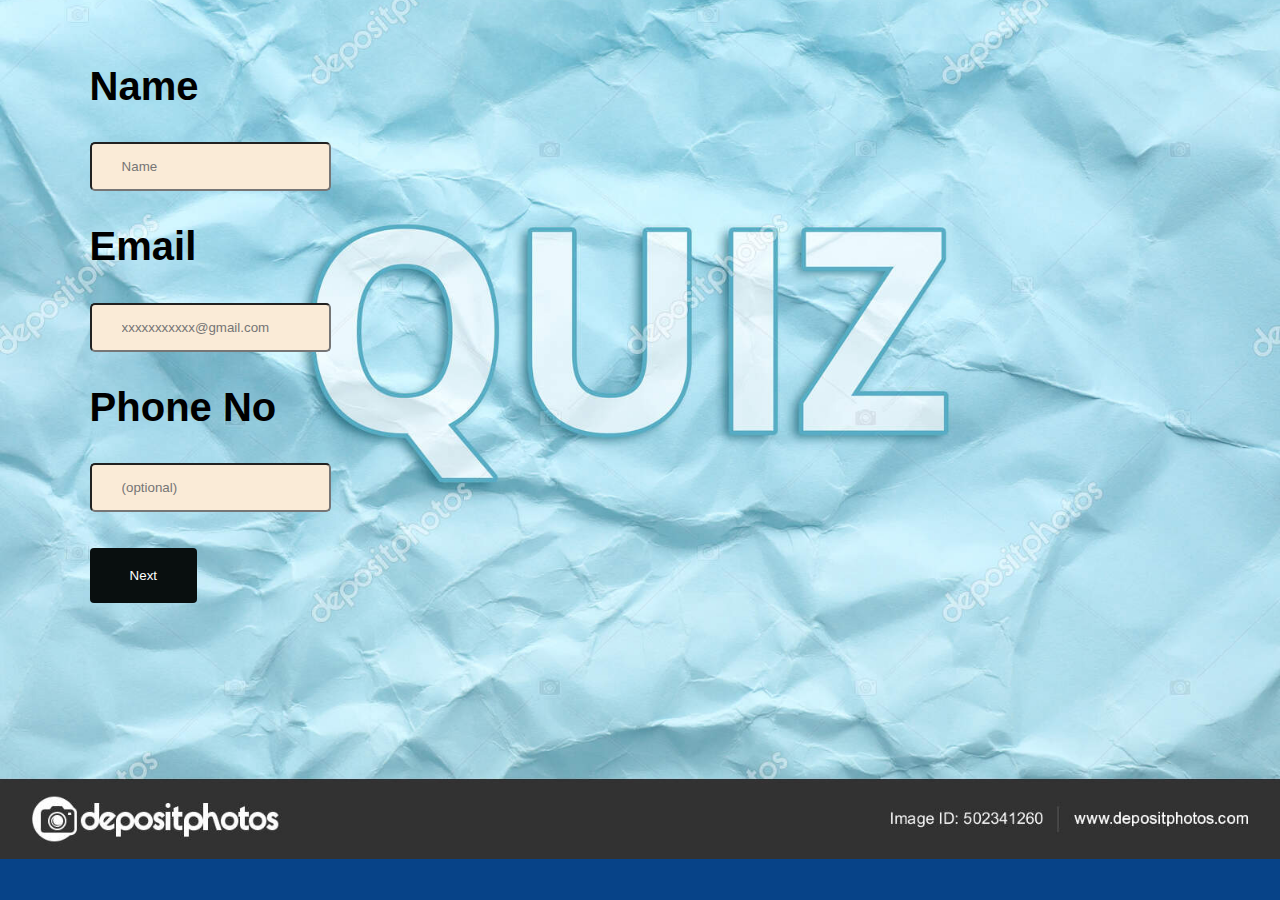
<file: index.html>
<!DOCTYPE html>
<html lang="en">
<head>
    <meta charset="UTF-8">
    <meta name="viewport" content="width=device-width, initial-scale=1.0">
    <link rel="stylesheet" href="style1.1.css">
    <title>World Cup Quiz</title>
</head>
<body>
    <form>
        
    
       <div class="B">
        
        <h2>Name</h2>
        <label><input type="text" placeholder="Name"></label>
        <h2>Email</h2>
        <label><input type="email" placeholder="xxxxxxxxxxx@gmail.com"></label>
        <h2>Phone No</h2>
        <input type="tel" placeholder="(optional)">
        <br><br><br>
        <button type="submit" onclick="nextquiz(event)">Next</button>
       </div> 
    </form>

    <script src="script2.js"></script>
</body>
</html>
</file>
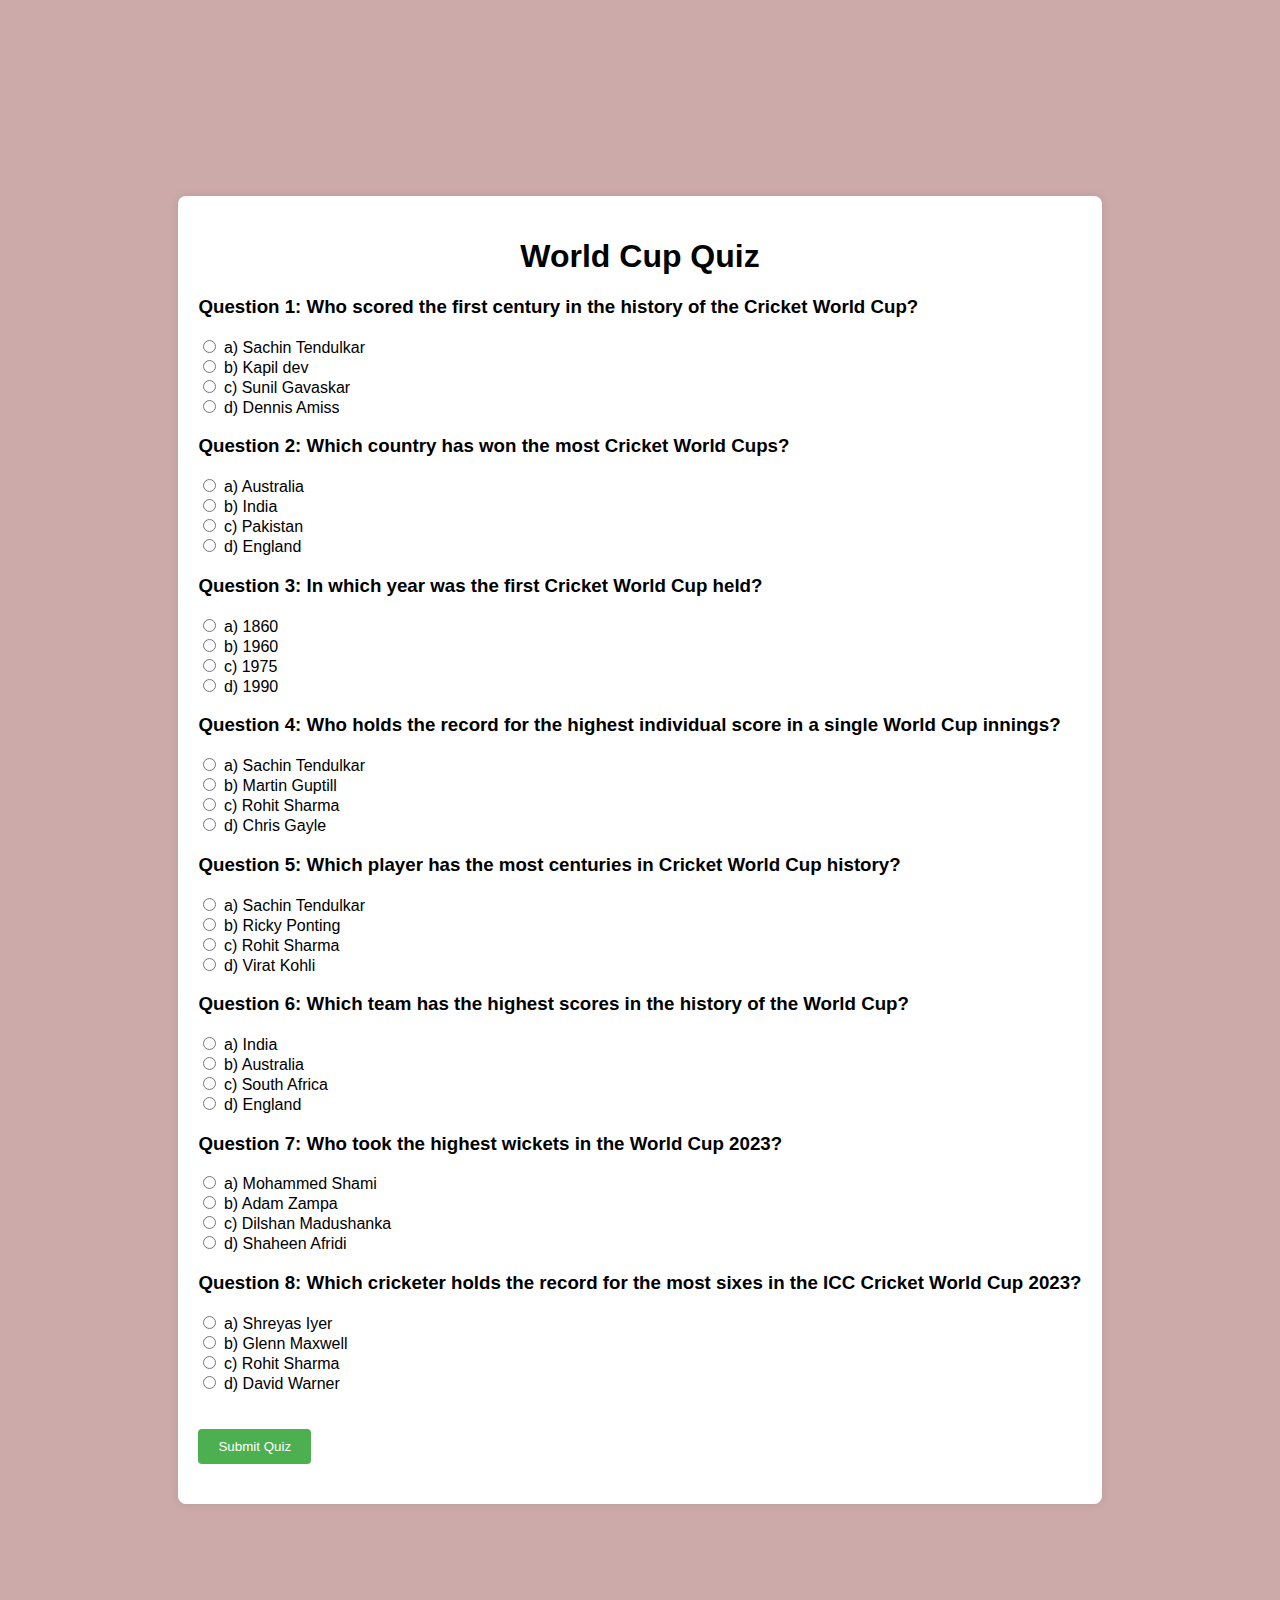
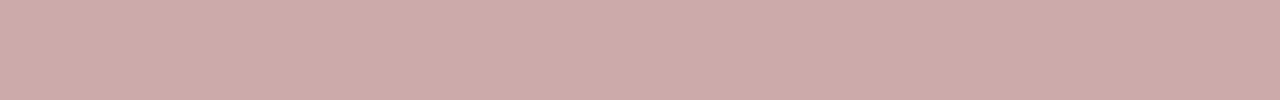
<file: a.html>
<!DOCTYPE html>
<html lang="en">

<head>
    <meta charset="UTF-8">
    <meta name="viewport" content="width=device-width, initial-scale=1.0">
    <link rel="stylesheet" href="style1.css">
    <title>World Cup Quiz</title>
</head>

<body>
    <div class="quiz-container">
        <h1><center>
          World Cup Quiz
        </center></h1>
        <form id="quiz-form">

            <h3>Question 1: Who scored the first century in the history of the Cricket World Cup?
            </h3>


            <label>
                <input type="radio" name="question1" value="a"> a) Sachin Tendulkar
            </label>
            <br>

            <label>
                <input type="radio" name="question1" value="b"> b) Kapil dev
            </label>
            <br>

            <label>
                <input type="radio" name="question1" value="c"> c) Sunil Gavaskar
            </label>
            <br>

            <label>
                <input type="radio" name="question1" value="d"> d) Dennis Amiss
            </label>
            <br>

            <h3>Question 2: Which country has won the most Cricket World Cups?
            </h3>


            <label>
                <input type="radio" name="question2" value="a"> a) Australia
            </label>
            <br>

            <label>
                <input type="radio" name="question2" value="b"> b) India
            </label>
            <br>

            <label>
                <input type="radio" name="question2" value="c"> c) Pakistan
            </label>
            <br>

            <label>
                <input type="radio" name="question2" value="d"> d) England
            </label>
            <br>


            <h3>Question 3: In which year was the first Cricket World Cup held?
            </h3>


            <label>
                <input type="radio" name="question3" value="a"> a) 1860
            </label>
            <br>

            <label>
                <input type="radio" name="question3" value="b"> b) 1960
            </label>
            <br>

            <label>
                <input type="radio" name="question3" value="c"> c) 1975
            </label>
            <br>

            <label>
                <input type="radio" name="question3" value="d"> d) 1990
            </label>
            <br>



            <h3>Question 4: Who holds the record for the highest individual score in a single World Cup innings?
            </h3>

            <label>
                <input type="radio" name="question4" value="a"> a) Sachin Tendulkar
            </label>
            <br>

            <label>
                <input type="radio" name="question4" value="b"> b) Martin Guptill
            </label>
            <br>

            <label>
                <input type="radio" name="question4" value="c"> c) Rohit Sharma
            </label>
            <br>

            <label>
                <input type="radio" name="question4" value="d"> d) Chris Gayle
            </label>
            <br>



            <h3>Question 5: Which player has the most centuries in Cricket World Cup history?
            </h3>


            <label>
                <input type="radio" name="question5" value="a"> a) Sachin Tendulkar
            </label>
            <br>

            <label>
                <input type="radio" name="question5" value="b"> b) Ricky Ponting
            </label>
            <br>

            <label>
                <input type="radio" name="question5" value="c"> c) Rohit Sharma
            </label>
            <br>

            <label>
                <input type="radio" name="question5" value="d"> d) Virat Kohli
            </label>
            <br>


            <h3>Question 6: Which team has the highest scores in the history of the World Cup?
            </h3>


            <label>
                <input type="radio" name="question6" value="a"> a) India
            </label>
            <br>

            <label>
                <input type="radio" name="question6" value="b"> b) Australia
            </label>
            <br>

            <label>
                <input type="radio" name="question6" value="c"> c) South Africa
            </label>
            <br>

            <label>
                <input type="radio" name="question6" value="d"> d) England
            </label>
            <br>


            <h3>Question 7: Who took the highest wickets in the World Cup 2023?
            </h3>


            <label>
                <input type="radio" name="question7" value="a"> a) Mohammed Shami
            </label>
            <br>

            <label>
                <input type="radio" name="question7" value="b"> b) Adam Zampa
            </label>
            <br>

            <label>
                <input type="radio" name="question7" value="c"> c) Dilshan Madushanka
            </label>
            <br>

            <label>
                <input type="radio" name="question7" value="d"> d) Shaheen Afridi
            </label>
            <br>

            <h3>Question 8: Which cricketer holds the record for the most sixes in the ICC Cricket World Cup 2023?
            </h3>


            <label>
                <input type="radio" name="question8" value="a"> a) Shreyas Iyer
            </label>
            <br>

            <label>
                <input type="radio" name="question8" value="b"> b) Glenn Maxwell
            </label>
            <br>

            <label>
                <input type="radio" name="question8" value="c"> c) Rohit Sharma
            </label>
            <br>

            <label>
                <input type="radio" name="question8" value="d"> d) David Warner
            </label>
            <br><br><br>


            <button type="button" onclick="submitQuiz()">Submit Quiz</button>
        </form>
        <div id="result-container"></div>
    </div>

    <script src="script1.js"></script>

</body>

</html>
</file>
<file: style1.1.css>
body {
    font-family: Arial, Helvetica, sans-serif;
    background-image: url(1.jpg);
    background-color: rgb(7, 67, 136);
    background-size: cover;
    background-repeat: no-repeat;
    background-position: center center;
    margin: 0%;
    /* text-align: center; */
    align-items: center; 
    margin-left: 7%;
    margin-top: 5%; 
    height: 80vh;

}

h2 {
    font-size: 40px;

}
input {
    padding: 15px 30px;
    border-radius: 5px;
    background-color: antiquewhite;
}
button {
    background-color: rgb(9, 15, 15);
    color: white;
    padding: 20px 40px;
    border: none;
    border-radius: 4px;
}
</file>
<file: style1.css>
body {
    font-family: Arial, sans-serif;
    background-color: #ccaaaa;
    margin: 0;
    display: flex;
    justify-content: center;
    align-items: center;
    height: 1700px;
}


.quiz-container {
    background-color: #fff;
    padding: 20px;
    border-radius: 8px;
    box-shadow: 0 0 10px rgba(0, 0, 0, 0.1);
    text-align: left;
}



button {
    background-color: #4caf50;
    color: #fff;
    padding: 10px 20px;
    border: none;
    border-radius: 4px;
    cursor: pointer;
}



button:hover {
    background-color: #45a049;
}

#result-container {
    margin-top: 20px;
    font-weight: bold;
}
</file>
